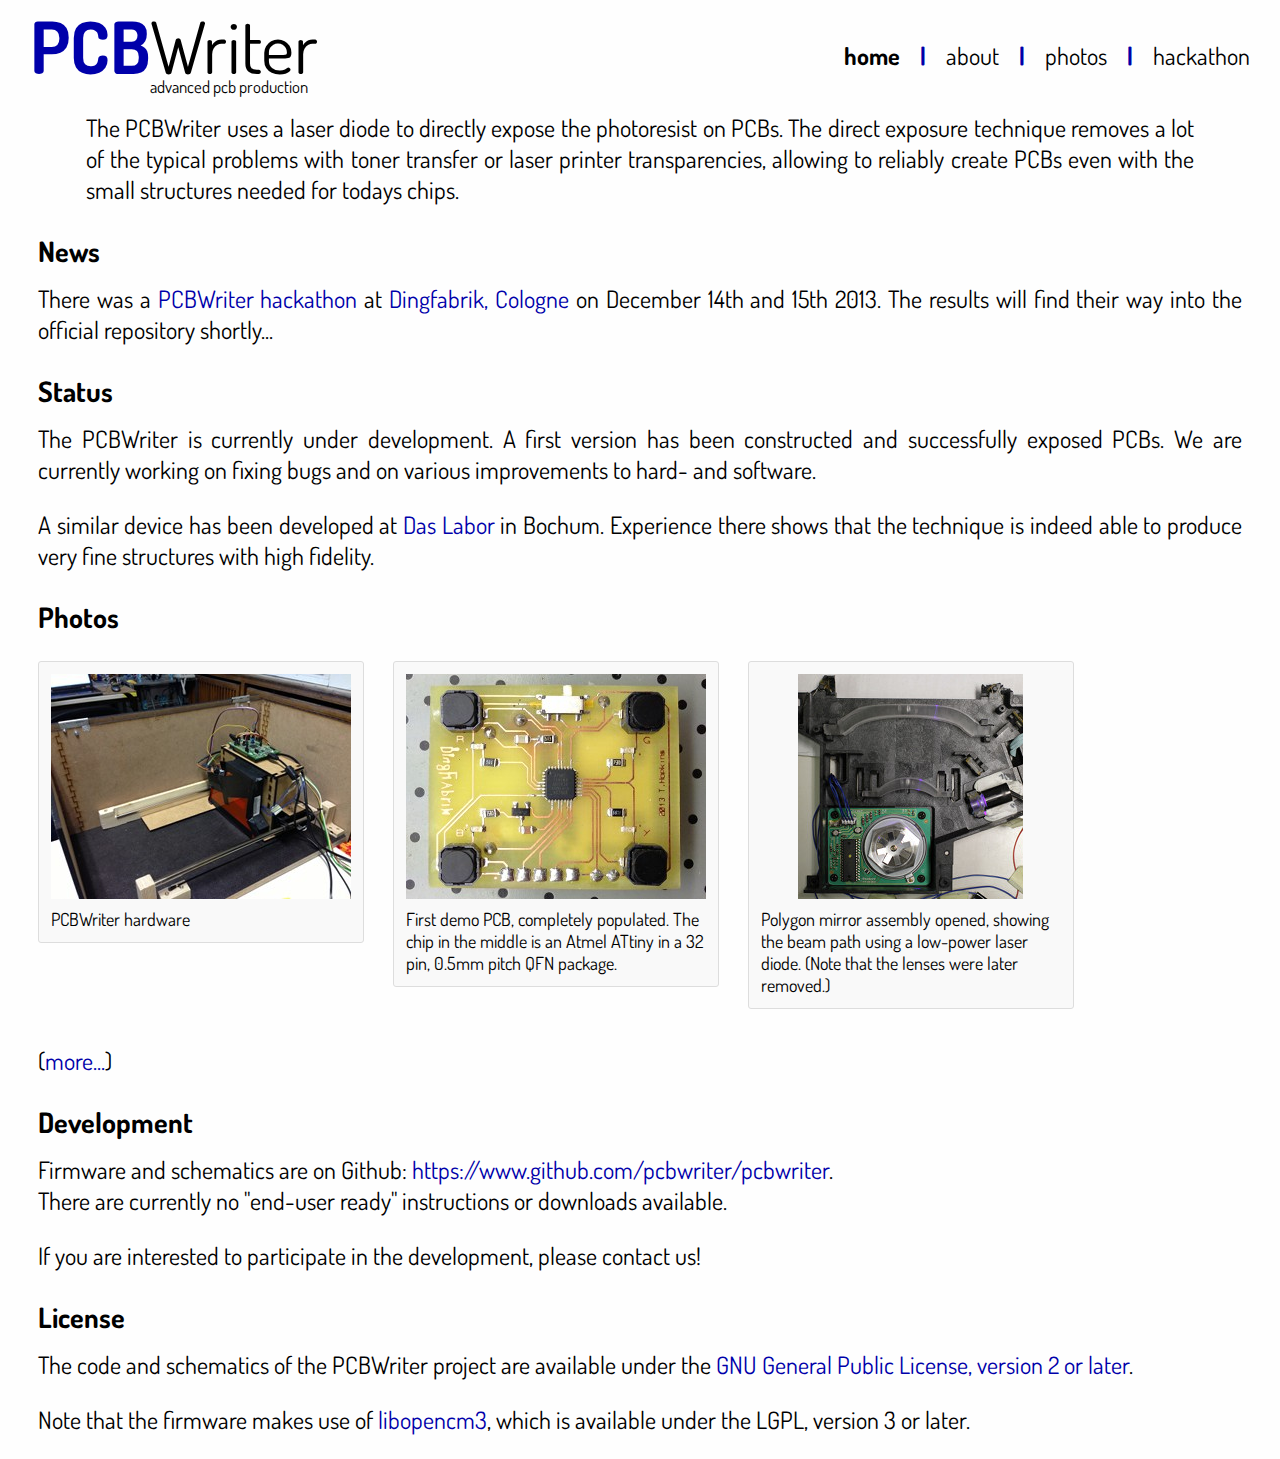
<file: index.html>
<html>
    <head>
        <meta charset='utf-8'>
        <link href='http://fonts.googleapis.com/css?family=Dosis:400,500' rel='stylesheet' type='text/css' />
        <link href='style.css' rel='stylesheet' type='text/css' />
    </head>
    <body>
        <div id="head_container">
            <div id="head">
                <div id="logo">
                    <span id="pcb">PCB</span>Writer
                </div>
                <div id="logo_subtitle">
                    advanced pcb production
                </div>
            </div>
            <div id="nav">
                <nav>
                    <b>home</b> <span>|</span>
                    <a href="about.html">about</a> <span>|</span>
                    <a href="photos.html">photos</a> <span>|</span>
                    <a href="hackathon.html">hackathon</a>
                </nav>
            </div>
        </div>
        <div id="content">
            <a class="anchor" name="about"></a>
            <p class="intro">
                The PCBWriter uses a laser diode to directly expose the photoresist on PCBs. The direct exposure technique removes a lot of the typical problems with toner transfer or laser printer transparencies, allowing to reliably create PCBs even with the small structures needed for todays chips.
            </p>
            <h3>News</h3>
            <p>
            There was a <a href="hackathon.html">PCBWriter hackathon</a> at <a href="http://www.dingfabrik.de/">Dingfabrik, Cologne</a> on December 14th and 15th 2013. The results will find their way into the official repository shortly...
            </p>
            <h3>Status</h3>
            <p>
            The PCBWriter is currently under development. A first version has been constructed and successfully exposed PCBs. We are currently working on fixing bugs and on various improvements to hard- and software.
            </p>
            <p>
            A similar device has been developed at <a href="http://www.das-labor.org/wiki/LaserExposer">Das Labor</a> in Bochum. Experience there shows that the technique is indeed able to produce very fine structures with high fidelity.
            </p>
            <h3>Photos</h3>
            <ul class="images">
                <li>
                    <a href="img/pcbwriter_full.jpg"><img src="img/pcbwriter_small.jpg" alt="PCBWriter hardware"/></a>
                    <span>PCBWriter hardware</span>
                </li>
                <li>
                    <a href="img/demo_thorin_full.jpg"><img src="img/demo_thorin_small.jpg" alt="first demo PCB"/></a>
                    <span>First demo PCB, completely populated. The chip in the middle is an Atmel ATtiny in a 32 pin, 0.5mm pitch QFN package.</span>
                </li>
                <li>
                    <a href="img/beampath_full.jpg"><img src="img/beampath_small.jpg" alt="beam path" class="square_225" /></a>
                    <span>Polygon mirror assembly opened, showing the beam path using a low-power laser diode. (Note that the lenses were later removed.)</span>
                </li>
            </ul>
            (<a href="photos.html">more...</a>)
            
            <h3>Development</h3>
            <p>
            Firmware and schematics are on Github:  <a href="https://www.github.com/pcbwriter/pcbwriter">https://www.github.com/pcbwriter/pcbwriter</a>.<br />
            There are currently no "end-user ready" instructions or downloads available.
            </p>
            <p>
            If you are interested to participate in the development, please contact us!
            </p>
            
            <h3>License</h3>
            <p>
            The code and schematics of the PCBWriter project are available under the <a href="https://github.com/pcbwriter/pcbwriter/blob/master/COPYING">GNU General Public License, version 2 or later</a>.
            </p>
            <p>
            Note that the firmware makes use of <a href="http://www.libopencm3.org">libopencm3</a>, which is available under the LGPL, version 3 or later.
            </p>
        </div>
    </body>
</html>
</file>
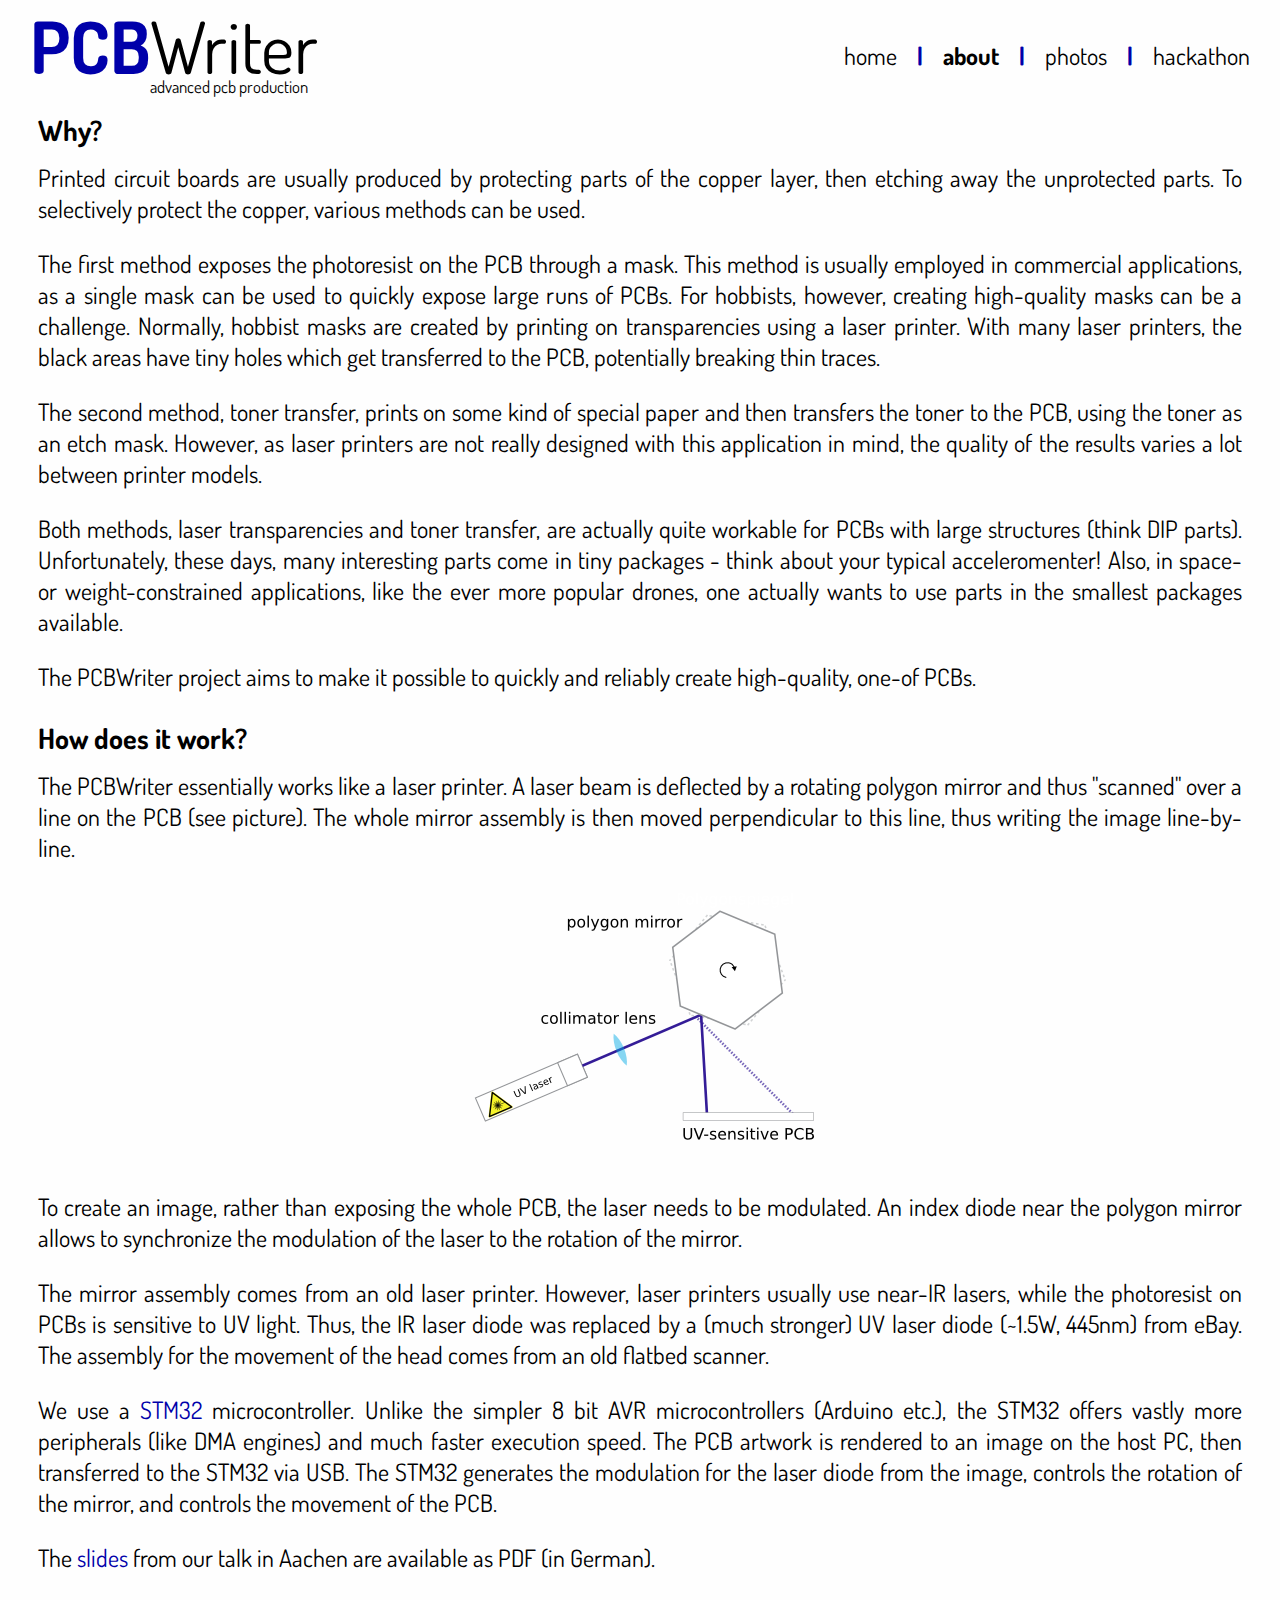
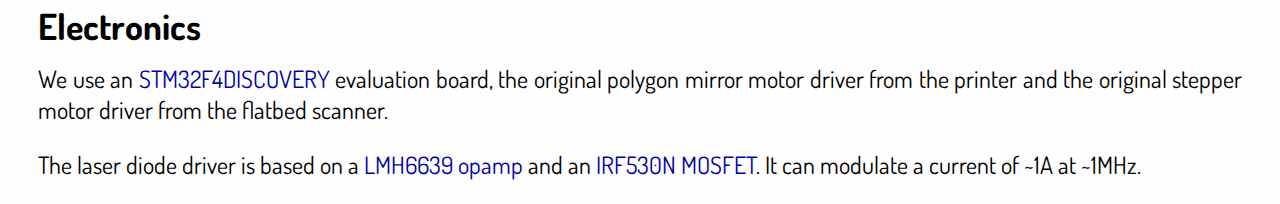
<file: about.html>
<html>
    <head>
        <meta charset='utf-8'>
        <link href='http://fonts.googleapis.com/css?family=Dosis:400,500' rel='stylesheet' type='text/css' />
        <link href='style.css' rel='stylesheet' type='text/css' />
    </head>
    <body>
        <div id="head_container">
            <div id="head">
                <div id="logo">
                    <span id="pcb">PCB</span>Writer
                </div>
                <div id="logo_subtitle">
                    advanced pcb production
                </div>
            </div>
            <div id="nav">
                <nav>
                    <a href="index.html">home</a> <span>|</span>
                    <b>about</b> <span>|</span>
                    <a href="photos.html">photos</a> <span>|</span>
                    <a href="hackathon.html">hackathon</a>
                </nav>
            </div>
        </div>
        <div id="content">
            <h3>Why?</h3>
            <p>
                Printed circuit boards are usually produced by protecting parts of the copper layer, then etching away the unprotected parts. To selectively protect the copper, various methods can be used.
            </p>
            <p>
                The first method exposes the photoresist on the PCB through a mask. This method is usually employed in commercial applications, as a single mask can be used to quickly expose large runs of PCBs. For hobbists, however, creating high-quality masks can be a challenge. Normally, hobbist masks are created by printing on transparencies using a laser printer. With many laser printers, the black areas have tiny holes which get transferred to the PCB, potentially breaking thin traces.
            </p>
            <p>
                The second method, toner transfer, prints on some kind of special paper and then transfers the toner to the PCB, using the toner as an etch mask. However, as laser printers are not really designed with this application in mind, the quality of the results varies a lot between printer models.
            </p>
            <p>
                Both methods, laser transparencies and toner transfer, are actually quite workable for PCBs with large structures (think DIP parts). Unfortunately, these days, many interesting parts come in tiny packages - think about your typical acceleromenter! Also, in space- or weight-constrained applications, like the ever more popular drones, one actually wants to use parts in the smallest packages available.
            </p>
            <p>
                The PCBWriter project aims to make it possible to quickly and reliably create high-quality, one-of PCBs.
            </p>
            <h3>How does it work?</h3>
            <p>
                The PCBWriter essentially works like a laser printer. A laser beam is deflected by a rotating polygon mirror and thus "scanned" over a line on the PCB (see picture). The whole mirror assembly is then moved perpendicular to this line, thus writing the image line-by-line.
            </p>
            <p style="text-align:center;">
                <a href="img/beampath_schematic.svg"><img src="img/beampath_schematic.png" alt="beampath schematic" /></a>
            </p>
            <p>
                To create an image, rather than exposing the whole PCB, the laser needs to be modulated. An index diode near the polygon mirror allows to synchronize the modulation of the laser to the rotation of the mirror.
            </p>
            <p>
                The mirror assembly comes from an old laser printer. However, laser printers usually use near-IR lasers, while the photoresist on PCBs is sensitive to UV light. Thus, the IR laser diode was replaced by a (much stronger) UV laser diode (~1.5W, 445nm) from eBay. The assembly for the movement of the head comes from an old flatbed scanner.
            </p>
            <p>
                We use a <a href="http://www.st.com/internet/mcu/class/1734.jsp">STM32</a>
                microcontroller. Unlike the simpler 8 bit AVR microcontrollers (Arduino etc.), the STM32 offers vastly more peripherals (like DMA engines) and much faster execution speed. The PCB artwork is rendered to an image on the host PC, then transferred to the STM32 via USB. The STM32 generates the modulation for the laser diode from the image, controls the rotation of the mirror, and controls the movement of the PCB.
            </p>
            <p>
                The <a href="http://dingfabrik.de/wp-content/uploads/2012/09/LaserBelichter_final.pdf">slides</a> from our talk in Aachen are available as PDF (in German).
            </p>
            <h2>Electronics</h2>
            <p>
            We use an <a href="http://www.st.com/web/catalog/tools/FM116/SC959/SS1532/PF252419">STM32F4DISCOVERY</a> evaluation board, the original polygon mirror motor driver from the printer and the original stepper motor driver from the flatbed scanner.
            </p>
            <p>
            The laser diode driver is based on a <a href="http://www.ti.com/product/lmh6639">LMH6639 opamp</a> and an <a href="http://www.irf.com/product-info/datasheets/data/irf530n.pdf">IRF530N MOSFET</a>. It can modulate a current of ~1A at ~1MHz.
            </p>
        </div>
    </body>
</html>
</file>
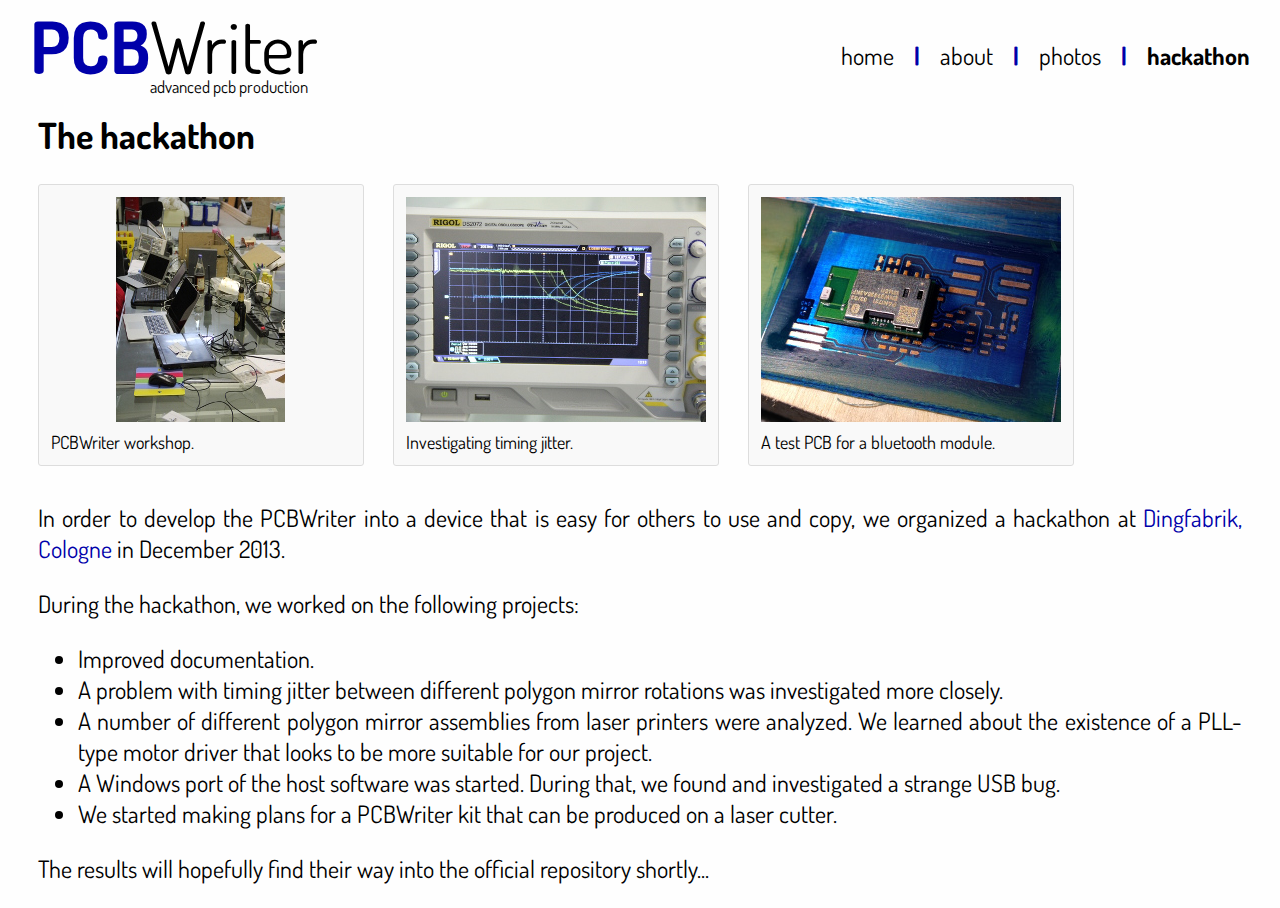
<file: hackathon.html>
<html>
    <head>
        <meta charset='utf-8'>
        <link href='http://fonts.googleapis.com/css?family=Dosis:400,500' rel='stylesheet' type='text/css' />
        <link href='style.css' rel='stylesheet' type='text/css' />
    </head>
    <body>
        <div id="head_container">
            <div id="head">
                <div id="logo">
                    <span id="pcb">PCB</span>Writer
                </div>
                <div id="logo_subtitle">
                    advanced pcb production
                </div>
            </div>
            <div id="nav">
                <nav>
                    <a href="index.html">home</a> <span>|</span>
                    <a href="about.html">about</a> <span>|</span>
                    <a href="photos.html">photos</a> <span>|</span>
                    <b>hackathon</b>
                </nav>
            </div>
        </div>
        <div id="content">
            <h2>The hackathon</h2>
            <ul class="images">
                <li>
                    <a href="img/workshop_full.jpg"><img src="img/workshop_small.jpg" alt="PCBWriter workshop" class="square_169"/></a>
                    <span>PCBWriter workshop.</span>
                </li>
                <li>
                    <a href="img/jitter_full.jpg"><img src="img/jitter_small.jpg" alt="Investigating timing jitter"/></a>
                    <span>Investigating timing jitter.</span>
                </li>
                <li>
                    <a href="img/btpcb_full.jpg"><img src="img/btpcb_small.jpg" alt="Test PCB for a bluetooth module"/></a>
                    <span>A test PCB for a bluetooth module.</span>
                </li>
            </ul>
            <p>
                In order to develop the PCBWriter into a device that is easy for others to use and copy, we organized a hackathon at <a href="http://www.dingfabrik.de/">Dingfabrik, Cologne</a> in December 2013.
            </p>
            <p>
            During the hackathon, we worked on the following projects:
            <ul>
            <li>Improved documentation.</li>
            <li>A problem with timing jitter between different polygon mirror rotations was investigated more closely.</li>
            <li>A number of different polygon mirror assemblies from laser printers were analyzed. We learned about the existence of a PLL-type motor driver that looks to be more suitable for our project.</li>
            <li>A Windows port of the host software was started. During that, we found and investigated a strange USB bug.</li>
            <li>We started making plans for a PCBWriter kit that can be produced on a laser cutter.</li>
            </ul>
            </p>
            <p>The results will hopefully find their way into the official repository shortly...
            </p>
        </div>
    </body>
</html>
</file>
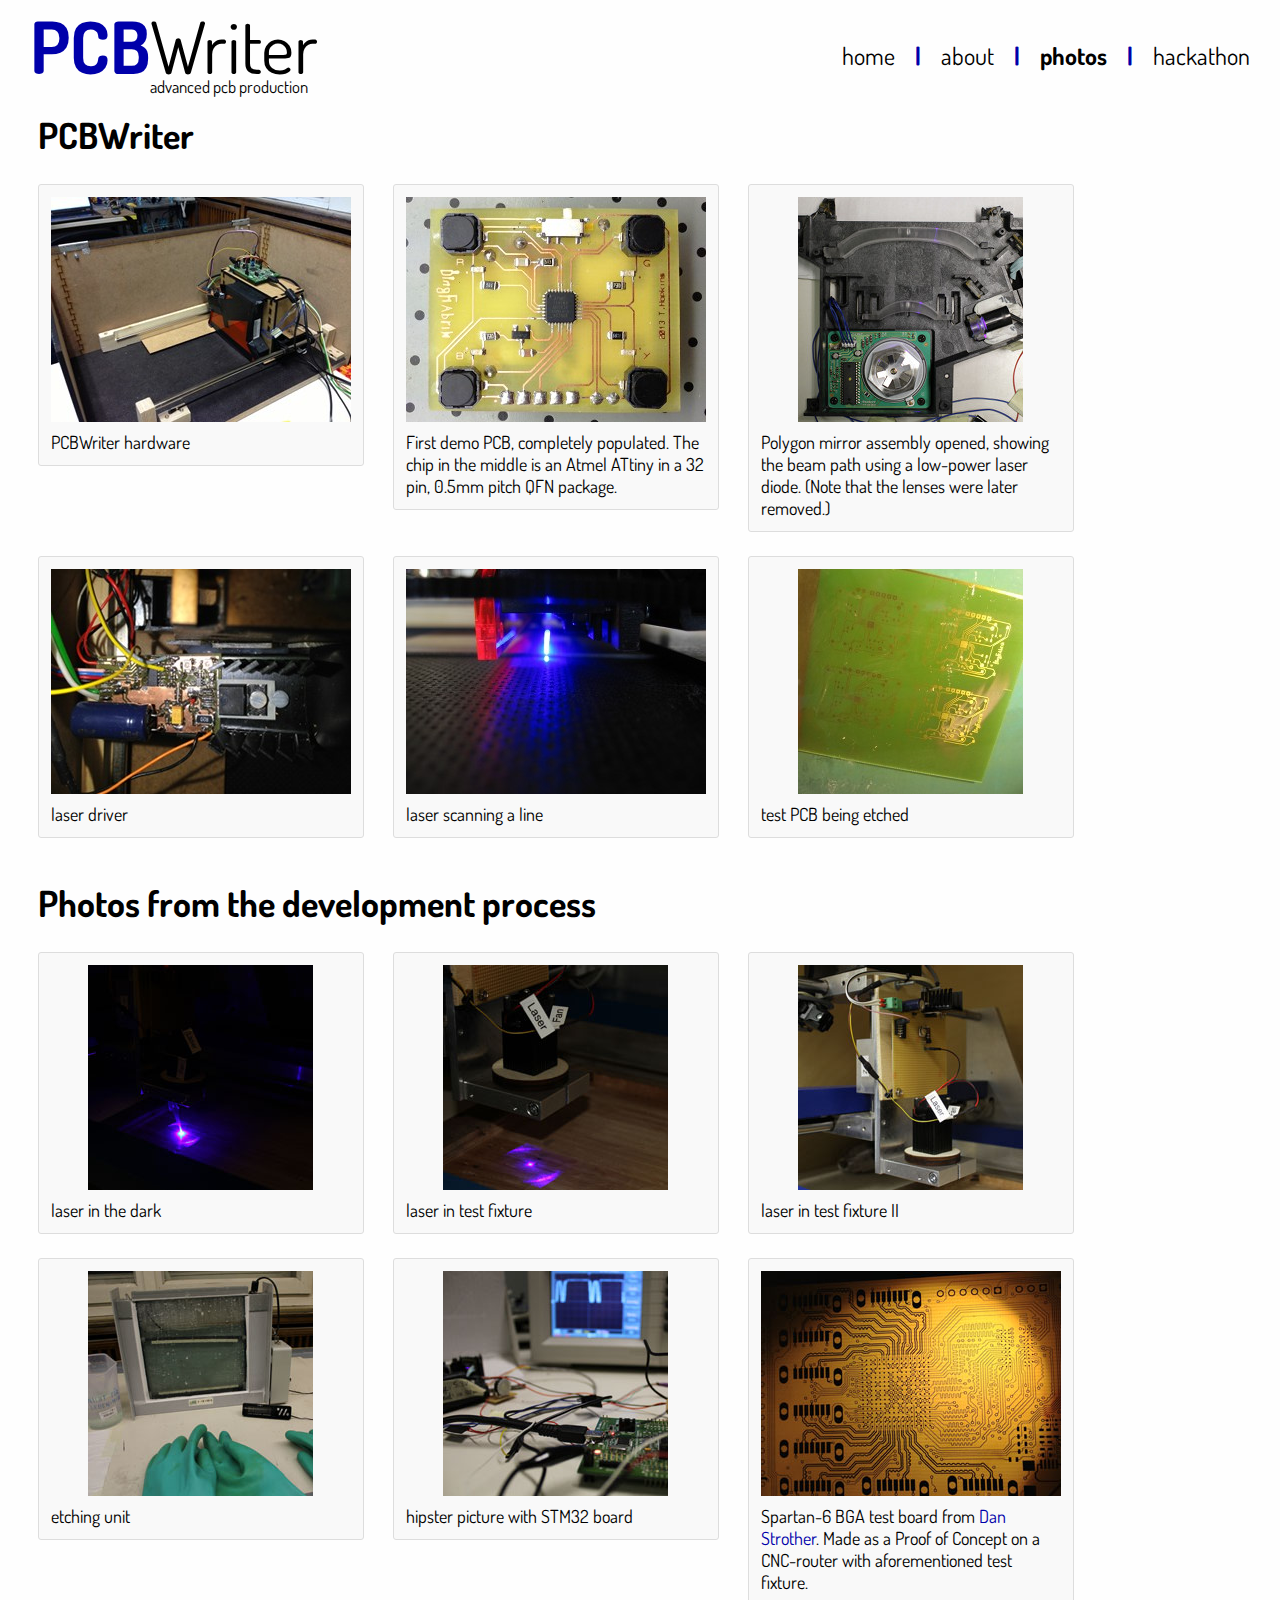
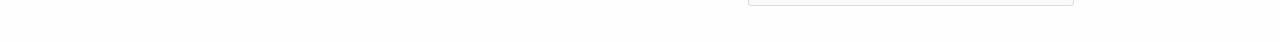
<file: photos.html>
<html>
    <head>
        <meta charset='utf-8'>
        <link href='http://fonts.googleapis.com/css?family=Dosis:400,500' rel='stylesheet' type='text/css' />
        <link href='style.css' rel='stylesheet' type='text/css' />
    </head>
    <body>
        <div id="head_container">
            <div id="head">
                <div id="logo">
                    <span id="pcb">PCB</span>Writer
                </div>
                <div id="logo_subtitle">
                    advanced pcb production
                </div>
            </div>
            <div id="nav">
                <nav>
                    <a href="index.html">home</a> <span>|</span>
                    <a href="about.html">about</a> <span>|</span>
                    <b>photos</b> <span>|</span>
                    <a href="hackathon.html">hackathon</a>
                </nav>
            </div>
        </div>
        <div id="content">
            <h2>PCBWriter</h2>
            <ul class="images">
                <li>
                    <a href="img/pcbwriter_full.jpg"><img src="img/pcbwriter_small.jpg" alt="PCBWriter hardware"/></a>
                    <span>PCBWriter hardware</span>
                </li>
                <li>
                    <a href="img/demo_thorin_full.jpg"><img src="img/demo_thorin_small.jpg" alt="first demo PCB"/></a>
                    <span>First demo PCB, completely populated. The chip in the middle is an Atmel ATtiny in a 32 pin, 0.5mm pitch QFN package.</span>
                </li>
                <li>
                    <a href="img/beampath_full.jpg"><img src="img/beampath_small.jpg" alt="beam path" class="square_225" /></a>
                    <span>Polygon mirror assembly opened, showing the beam path using a low-power laser diode. (Note that the lenses were later removed.)</span>
                </li>
                <li>
                    <a href="img/laserdriver_full.jpg"><img src="img/laserdriver_small.jpg" alt="laser driver"/></a>
                    <span>laser driver</span>
                </li>
                <li>
                    <a href="img/laserscan_full.jpg"><img src="img/laserscan_small.jpg" alt="laser scanning a line"/></a>
                    <span>laser scanning a line</span>
                </li>
                <li>
                    <a href="img/etching_pcb_full.jpg"><img src="img/etching_pcb_small.jpg" alt="test PCB being etching" class="square_225" /></a>
                    <span>test PCB being etched</span>
                </li>
            </ul>
            
            <h2>Photos from the development process</h2>
            <ul class="images">
                <li>
                    <a href="img/lasertest_1_full.jpg"><img src="img/lasertest_1_small.jpg" alt="laser in the dark" class="square_225" /></a>
                    <span>laser in the dark</span>
                </li>
                <li>
                    <a href="img/lasertest_2_full.jpg"><img src="img/lasertest_2_small.jpg" alt="laser in test fixture" class="square_225" /></a>
                    <span>laser in test fixture</span>
                </li>
                <li>
                    <a href="img/lasertest_3_full.jpg"><img src="img/lasertest_3_small.jpg" alt="laser in test fixture" class="square_225" /></a>
                    <span>laser in test fixture II</span>
                </li>
                <li>
                    <a href="img/etching_unit_full.jpg"><img src="img/etching_unit_small.jpg" alt="etching unit" class="square_225" /></a>
                    <span>etching unit</span>
                </li>
                <li>
                    <a href="img/stm32_hipster_full.jpg"><img src="img/stm32_hipster_small.jpg" alt="STM32 board and oscilloscope" class="square_225" /></a>
                    <span>hipster picture with STM32 board</span>
                </li>
                <li>
                    <a href="img/dan_strother_spartan_6_full.jpg"><img src="img/dan_strother_spartan_6_small.jpg" alt="Spartan-6 BGA test board" /></a>
                    <span>Spartan-6 BGA test board from <a href="http://danstrother.com/2011/01/16/spartan-6-bga-test-board/">Dan Strother</a>. Made as a Proof of Concept on a CNC-router with aforementioned test fixture.</span>
                </li>
            </ul>
        </div>
    </body>
</html>
</file>
<file: style.css>
body { 
    font-family: 'Dosis', sans-serif;
    font-size: 150%;
    padding-left: 30px;
    padding-right: 30px;
    background-color: #fefefe;
}
#head_container {
    position:fixed;
    top: 0;
    left: 30px;
    right: 30px;
    display:block;
    background-color: #fefefe;
}
#head {
    display: table;
    float: left;
    padding-bottom: 15px;
}
#head > #logo {
    font-size: 300%;
}
#head > #logo > span#pcb {
    color: #00A;
    font-weight: bold;
}
#head > #logo_subtitle {
    font-size: 70%;
    margin-top: -15;
    padding-top: 0;
    padding-right: 10px;
    text-align: right;
}
#nav {
    float: right;
    padding-top: 40px;
}
#nav > nav > span {
    padding-left: 15px;
    padding-right: 15px;
    font-weight: bold;
    color: #00A;
}
#nav > nav > a {
    color: #000;
    text-decoration: none;
}
#nav > nav > a:hover {
    text-decoration: underline;
}
#head_container, #head, #nav {
    -webkit-touch-callout: none;
    -webkit-user-select: none;
    -khtml-user-select: none;
    -moz-user-select: none;
    -ms-user-select: none;
    user-select: none;
    cursor: default;
}
#content {
    clear: both;
    text-align: justify;
    margin-top: 112px;
}
h2, h3 {
    margin-bottom: -10px;
}
a { 
    color: #00A;
    text-decoration: none;
}
a:hover {
    text-decoration: underline;
}
a.anchor {
    display: block; 
    position: relative; 
    top: -150px; 
    visibility: hidden;
}
::selection {
    background: #00A;
    color: #fff;
    }
::-moz-selection {
    background: #00A; 
    color: #fff; 
}
ul.images {
    margin: 0;
    padding: 0;
    list-style: none;
    text-align: left;
    margin: 1em -0.5em;
}
ul.images li {
    display: inline-block;
    vertical-align: top;
    margin: 0.5em;
    padding: 0.5em;
    border: 1px solid #ddd;
    background-color: #f9f9f9;
    border-radius: 3px;
    width: 300px;
}
img.square_225 {
    margin-left: 37px;
}
img.square_169 {
    margin-left: 65px;
}
ul.images li span {
    display: block;
    margin-top: 0.5em;
    font-size: 0.75em;
}
p.intro {
    margin-left: 2em;
    margin-right: 2em;
}
</file>
